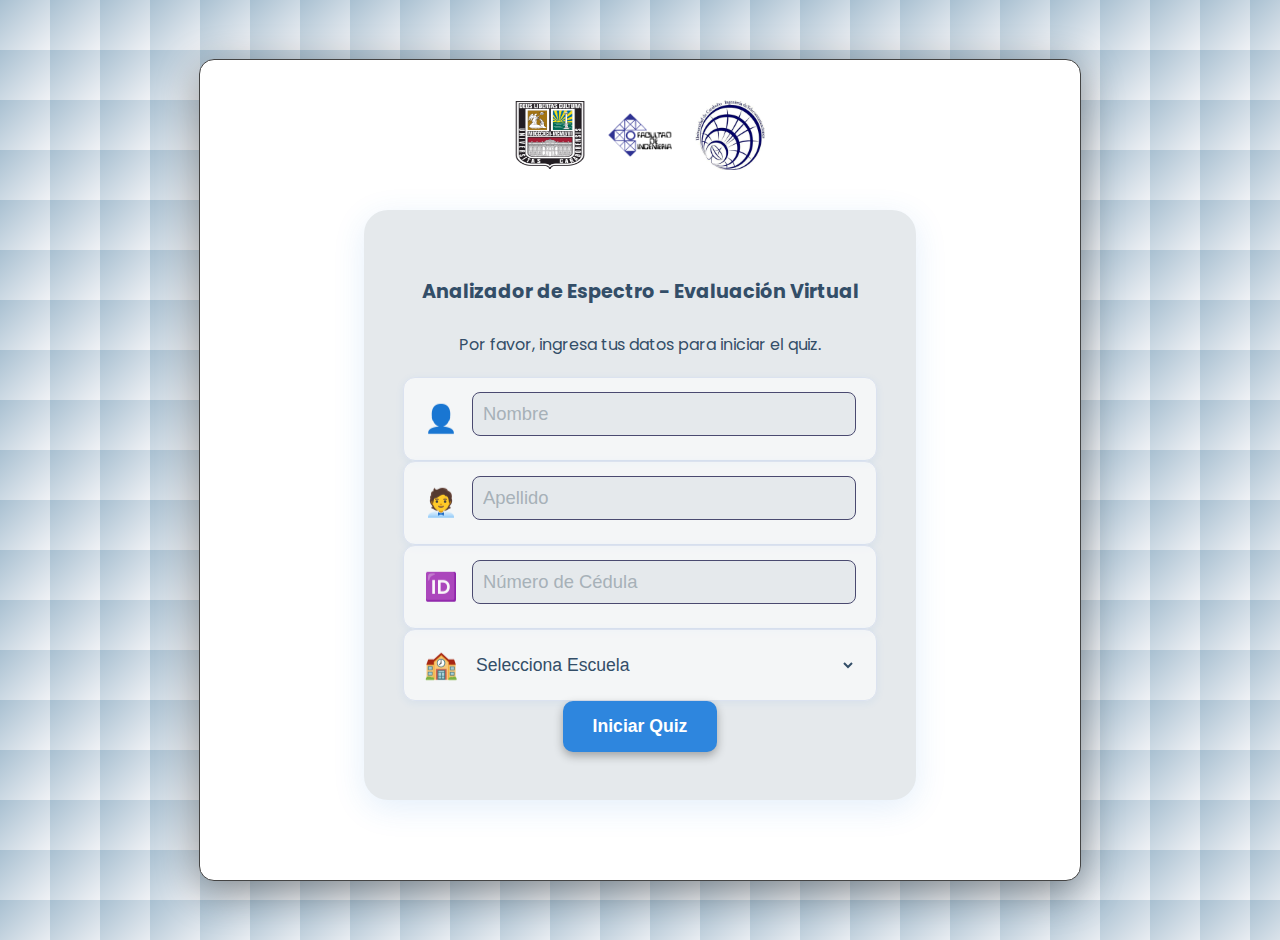
<file: index.html>
<!DOCTYPE html>
<html lang="es">
<head>
    <meta charset="UTF-8">
    <meta name="viewport" content="width=device-width, initial-scale=1.0">
    <title>Quiz Analizador de Espectro</title>
    <link rel="preconnect" href="https://fonts.googleapis.com">
    <link rel="preconnect" href="https://fonts.gstatic.com" crossorigin>
    <link href="https://fonts.googleapis.com/css2?family=Poppins:wght@400;600;700&display=swap" rel="stylesheet">
    <link rel="stylesheet" href="style.css">
</head>
<body>

    <div class="quiz-container">
        <div class="header-logo">
            <img src="assets/UC_logo.png" alt="Logo Personal 1">
            <img src="assets/ingenieria uc.png" alt="Logo Personal 2">
            <img src="assets/telecom.jpg" alt="Logo Personal 3">
        </div>

        <div id="start-screen">
            <div class="registro-box">
                <p style="font-weight: bold; font-size: 1.2em; margin-bottom: 10px;">Analizador de Espectro - Evaluación Virtual</p>
                <p style="margin-bottom: 20px;">Por favor, ingresa tus datos para iniciar el quiz.</p>
                <div class="input-group">
                    <span class="input-icon">👤</span>
                    <input type="text" id="user-name" placeholder="Nombre">
                </div>
                <div class="input-group">
                    <span class="input-icon">🧑‍💼</span>
                    <input type="text" id="user-lastname" placeholder="Apellido">
                </div>
                <div class="input-group">
                    <span class="input-icon">🆔</span>
                    <input type="tel" id="user-cedula" placeholder="Número de Cédula">
                </div>
                <div class="input-group">
                    <span class="input-icon">🏫</span>
                    <select id="user-school">
                        <option value="">Selecciona Escuela</option>
                        <option value="Eléctrica">Eléctrica ⚡</option>
                        <option value="Telecomunicaciones">Telecomunicaciones 📡</option>
                    </select>
                </div>
                <button id="start-quiz-btn">Iniciar Quiz</button>
            </div>
        </div>

        <div id="quiz-screen" style="display: none;">
            <div class="quiz-status">
                <span id="question-counter">Pregunta 1 de 5</span>
                <span id="timer">Tiempo: 00:00</span>
            </div>

            <div id="quiz-content">
            </div>

            <div class="navigation-buttons">
                <button id="next-btn">Siguiente</button>
                <button id="submit-btn">Terminar Quiz</button>
            </div>


            <div id="results" style="display: none;">
                <h2>Resultados del Quiz</h2>
                <div class="score-display"></div>
                <div id="results-details"></div>
                <button id="show-leaderboard-btn">Ver Tabla de Participantes</button>
            </div>

            <div id="leaderboard" style="display: none;">
                <h2>Tabla de Participantes</h2>
                <p>Los participantes se muestran en el orden en que finalizaron el quiz.</p>
                <table id="leaderboard-table">
                    <thead>
                        <tr>
                            <th>Posición</th>
                            <th>Nombre y Apellido</th>
                            <th>Puntuación</th>
                            <th>Tiempo</th>
                        </tr>
                    </thead>
                    <tbody></tbody>
                </table>
            </div>
        </div>
    </div>

    <script src="script.js"></script>
</body>
</html>
</file>
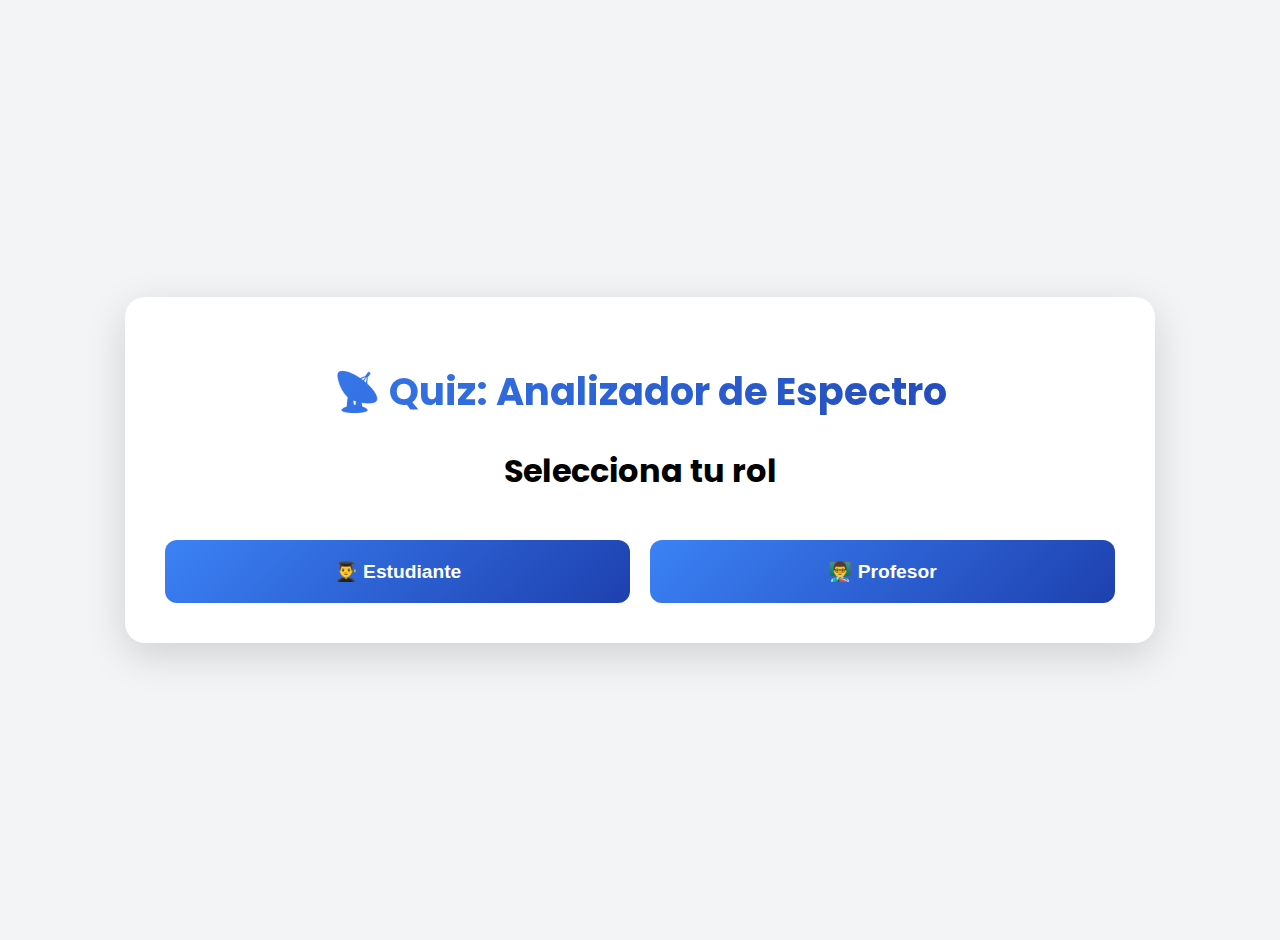
<file: Parcial Instru 1.html>
<!DOCTYPE html> 
<html lang="es">
<head>
<meta charset="UTF-8">
<meta name="viewport" content="width=device-width, initial-scale=1.0">
<title>Quiz Analizador de Espectro</title>
<link href="https://fonts.googleapis.com/css2?family=Poppins:wght@400;600;700&family=Roboto:wght@400;500&display=swap" rel="stylesheet">
<style>
:root {
  --primary: #3b82f6;
  --primary-dark: #1e40af;
  --success: #10b981;
  --warning: #facc15;
  --error: #ef4444;
  --bg: #f3f4f6;
  --card: #ffffff;
  --text: #1f2937;
  --muted: #6b7280;
  --gradient: linear-gradient(135deg, #3b82f6, #1e40af);
}

body {
  margin:0;
  font-family:'Roboto', sans-serif;
  background:var(--bg);
  display:flex;
  justify-content:center;
  align-items:center;
  min-height:100vh;
  padding:20px;
}

.quiz-container {
  background: var(--card);
  border-radius:20px;
  padding:40px;
  max-width:950px;
  width:100%;
  box-shadow:0 12px 40px rgba(0,0,0,0.15);
  animation: fadeIn 0.6s ease-in-out;
}

@keyframes fadeIn { from {opacity:0; transform:translateY(20px);} to {opacity:1; transform:translateY(0);} }

h1,h2 { font-family: 'Poppins', sans-serif; text-align:center; margin-bottom:25px; font-weight:700; }
h1 { background: var(--gradient); -webkit-background-clip:text; -webkit-text-fill-color:transparent; font-size:2.4em;}
h2 { font-size:2em; }

#role-screen, #start-screen, #quiz-screen, #results, #professor-screen, #professor-panel { display:none; }
#role-screen.active, #start-screen.active, #quiz-screen.active, #results.active, #professor-screen.active, #professor-panel.active { display:block; }

.input-emoji { display:flex; align-items:center; margin:10px 0; }
.input-emoji span { margin-right:8px; }

input, select { width:100%; padding:14px; border-radius:10px; border:1px solid #d1d5db; font-size:1em;}

button { background: var(--gradient); color:white; font-weight:600; border:none; border-radius:12px; padding:14px 28px; margin-top:15px; cursor:pointer; transition: transform 0.25s ease, box-shadow 0.25s ease; font-size:1em;}
button:hover { transform:translateY(-3px); box-shadow:0 6px 14px rgba(59,130,246,0.4);}

.progress-bar { background:#e5e7eb; border-radius:10px; overflow:hidden; margin-bottom:20px; height:14px;}
.progress { background: var(--gradient); height:100%; width:0; transition: width 0.4s ease;}
.quiz-status { display:flex; justify-content:space-between; margin-bottom:15px; font-weight:600; color:var(--muted);}

.question-box { padding:25px; border-radius:16px; background:#f9fafb; font-weight:600; margin-bottom:20px; font-size:1.2em; box-shadow: inset 0 2px 6px rgba(0,0,0,0.05); font-family:'Roboto', sans-serif; }

.options-list { list-style:none; padding:0;}
.options-list li { background:#f3f4f6; color:#1f2937; margin:10px 0; padding:16px; border-radius:10px; cursor:pointer; transition: background 0.3s, transform 0.2s, box-shadow 0.3s, border 0.2s; border:1px solid #d1d5db; font-size:1.1em; font-family:'Roboto', sans-serif; }
.options-list li:hover { background:#e0e7ff; transform:translateX(4px); box-shadow:0 4px 10px rgba(59,130,246,0.2);}
.options-list li.selected { border:2px solid #1e40af; box-shadow:0 4px 12px rgba(59,130,246,0.4); background: var(--primary); color:white; font-weight:600;}

.user-justification-container { margin-top:20px; }
.user-justification-container textarea { width:100%; padding:14px; border-radius:10px; border:1px solid #d1d5db; resize:none; margin-top:8px; min-height:80px;}
.word-count { text-align:right; font-size:0.85em; color:var(--muted);}

.result-item { padding:18px; border-radius:12px; margin-bottom:14px; border-left:5px solid transparent; opacity:0; transform:translateY(10px); animation: fadeInResult 0.5s forwards; font-family:'Roboto', sans-serif; }
@keyframes fadeInResult { to {opacity:1; transform:translateY(0);} }

.result-item.correct { border-left-color:#10b981; background:#d1fae5; }
.result-item.partial { border-left-color:#facc15; background:#fef3c7; }
.result-item.incorrect { border-left-color:#ef4444; background:#fee2e2;}

.score-display { font-size:1.4em; font-weight:700; margin-bottom:15px; color: var(--primary-dark);}

.warning-box { background:#e0f2ff; border-left:6px solid #3b82f6; color:#1f2937; padding:14px 18px; border-radius:12px; margin-top:15px; font-size:1em; font-weight:600; display:flex; flex-direction:column; gap:6px;}

.role-buttons { display:flex; justify-content:center; gap:20px; margin-top:30px; }
.role-buttons button { flex:1; font-size:1.2em; padding:20px; }
.table-container { margin-top:20px; overflow-x:auto; }
table { width:100%; border-collapse:collapse; margin-top:10px; }
th,td { border:1px solid #ddd; padding:10px; text-align:center; }
th { background:var(--primary); color:white; }
</style>
</head>
<body>
<div class="quiz-container">
<h1>📡 Quiz: Analizador de Espectro</h1>

<!-- Selección de rol -->
<div id="role-screen" class="active">
  <h2>Selecciona tu rol</h2>
  <div class="role-buttons">
    <button id="btn-student">👨‍🎓 Estudiante</button>
    <button id="btn-professor">👨‍🏫 Profesor</button>
  </div>
</div>

<!-- Pantalla Estudiante -->
<div id="start-screen">
<p>Bienvenido/a al Examen. Ingresa tus datos para comenzar:</p>
<div class="input-emoji"><span>👤</span><input type="text" id="user-name" placeholder="Nombre"></div>
<div class="input-emoji"><span>🧑‍💼</span><input type="text" id="user-lastname" placeholder="Apellido"></div>
<div class="input-emoji"><span>🆔</span><input type="text" id="user-cedula" placeholder="Número de Cédula"></div>
<div class="input-emoji"><span>🏫</span>
<select id="user-school">
<option value="">Selecciona Escuela</option>
<option value="Eléctrica">Eléctrica ⚡</option>
<option value="Telecomunicaciones">Telecomunicaciones 📡</option>
</select>
</div>

<button id="start-quiz-btn">🚀 Iniciar Quiz</button>

<div class="warning-box">
<p><strong>ADVERTENCIA</strong></p>
<p>1) Si cambias de pestaña o minimizas, el examen termina automáticamente.</p>
<p>2) Una vez dado al botón “Siguiente”, no puedes retroceder a preguntas anteriores.</p>
<p>3) Solo se permite un intento.</p>
<p>4) Asegúrate de responder y justificar cada pregunta; las puntuaciones dependen de la justificación.</p>
<p>5) El tiempo total del examen es de 30 minutos.</p>
<p>6) Evita actualizar la página para no perder tu progreso.</p>
</div>
</div>

<!-- Pantalla Profesor -->
<div id="professor-screen">
  <p>Acceso de Profesor</p>
  <div class="input-emoji"><span>🆔</span><input type="text" id="prof-cedula" placeholder="Cédula"></div>
  <div class="input-emoji"><span>🔑</span><input type="password" id="prof-clave" placeholder="Clave de acceso"></div>
  <button id="login-professor-btn">Ingresar</button>
</div>

<!-- Panel Profesor -->
<div id="professor-panel">
  <h2>📊 Notas de Estudiantes</h2>
  <div class="table-container">
    <table id="grades-table">
      <thead>
        <tr>
          <th>Nombre</th><th>Apellido</th><th>Cédula</th><th>Escuela</th><th>Nota</th><th>Acciones</th>
        </tr>
      </thead>
      <tbody></tbody>
    </table>
  </div>
</div>

<!-- Quiz -->
<div id="quiz-screen">
<div class="progress-bar"><div class="progress"></div></div>
<div class="quiz-status"><span id="question-counter"></span> <span id="timer">Tiempo: 00:00</span></div>
<div id="quiz-content"></div>
<button id="next-btn">➡️ Siguiente</button>
</div>

<!-- Resultados -->
<div id="results">
<h2><span>📊</span> Resultados</h2>
<div class="score-display"></div>
<div id="results-details"></div>
</div>

<script>
// Constantes
const PROFESOR_CLAVE = "prueba";

// Datos del quiz
const allQuizData=[
  {
    question:"¿Cuál sería la consecuencia de utilizar un ancho de banda de resolución (RBW) demasiado amplio en una medición?",
    options:[
      "Se mejora la capacidad de separar señales muy cercanas.",
      "El nivel de ruido disminuye y la resolución mejora.",
      "Se pierde la capacidad de distinguir señales próximas en frecuencia.",
      "No tiene ningún efecto sobre la medición."
    ],
    correctAnswer:"Se pierde la capacidad de distinguir señales próximas en frecuencia.",
    keywords:["RBW","ancho de banda","señales cercanas","resolución"]
  },
  {
    question:"Si al variar el atenuador de RF la distorsión no cambia, ¿qué conclusión podemos sacar?",
    options:[
      "La distorsión es originada por el propio analizador.",
      "La distorsión proviene de la señal original.",
      "El nivel de ruido está fuera de especificaciones.",
      "El oscilador local está generando armónicos."
    ],
    correctAnswer:"La distorsión proviene de la señal original.",
    keywords:["atenuador","distorsión","señal original"]
  },
  {
    question:"El oscilador local en un analizador de espectro superheterodino permite:",
    options:[
      "Generar la escala en frecuencia para la pantalla.",
      "Mezclar la señal de entrada para llevarla a una frecuencia intermedia (IF) fija.",
      "Suprimir el ruido de fase de la señal.",
      "Filtrar las componentes indeseadas en el dominio temporal."
    ],
    correctAnswer:"Mezclar la señal de entrada para llevarla a una frecuencia intermedia (IF) fija.",
    keywords:["oscilador local","frecuencia intermedia","IF","mezclar"]
  },
  {
    question:"Un estudiante observa que dos señales muy próximas en frecuencia aparecen como una sola en el analizador de espectro. ¿Qué debería ajustar?",
    options:[
      "Disminuir el RBW.",
      "Aumentar el tiempo de barrido.",
      "Reducir el atenuador de entrada.",
      "Subir la escala logarítmica en pantalla."
    ],
    correctAnswer:"Disminuir el RBW.",
    keywords:["RBW","señales próximas","resolución"]
  },
  {
    question:"¿Qué diferencia práctica existe entre un osciloscopio y un analizador de espectro?",
    options:[
      "El osciloscopio muestra señales en el dominio del tiempo, el analizador en el dominio de la frecuencia.",
      "El analizador mide tensión y el osciloscopio potencia.",
      "Ambos trabajan en el mismo dominio pero con distinta escala.",
      "El analizador de espectro es más preciso que cualquier osciloscopio."
    ],
    correctAnswer:"El osciloscopio muestra señales en el dominio del tiempo, el analizador en el dominio de la frecuencia.",
    keywords:["osciloscopio","analizador","dominio tiempo","dominio frecuencia"]
  }
];

let currentQuestionIndex=0;
let userAnswers={};
let examStarted=false;
let quizFinished=false;

// 30 minutos
let timeLeft=30*60; 
let timerInterval;

const roleScreen=document.getElementById('role-screen');
const startScreen=document.getElementById('start-screen');
const professorScreen=document.getElementById('professor-screen');
const professorPanel=document.getElementById('professor-panel');
const quizScreen=document.getElementById('quiz-screen');
const resultsScreen=document.getElementById('results');
const quizContent=document.getElementById('quiz-content');
const questionCounter=document.getElementById('question-counter');
const progressBar=document.querySelector('.progress');
const nextBtn=document.getElementById('next-btn');
const scoreDisplay=document.querySelector('.score-display');
const resultsDetails=document.getElementById('results-details');

// Botones de rol
document.getElementById('btn-student').addEventListener('click', ()=>{
  roleScreen.classList.remove('active');
  startScreen.classList.add('active');
});

document.getElementById('btn-professor').addEventListener('click', ()=>{
  roleScreen.classList.remove('active');
  professorScreen.classList.add('active');
});

// Login profesor
document.getElementById('login-professor-btn').addEventListener('click', ()=>{
  const cedula=document.getElementById('prof-cedula').value.trim();
  const clave=document.getElementById('prof-clave').value.trim();
  if(!cedula || !clave){ alert("Completa todos los campos."); return; }
  if(clave!==PROFESOR_CLAVE){ alert("Clave incorrecta."); return; }
  professorScreen.classList.remove('active');
  professorPanel.classList.add('active');
  loadGrades();
});

// Solo números en cédula estudiante
document.getElementById('user-cedula').addEventListener('input', e=>{ e.target.value=e.target.value.replace(/\D/g,''); });

// Inicio examen estudiante
document.getElementById('start-quiz-btn').addEventListener('click', ()=>{
  if(!document.getElementById('user-name').value.trim()||
     !document.getElementById('user-lastname').value.trim()||
     !document.getElementById('user-cedula').value.trim()||
     !document.getElementById('user-school').value){
       alert("Por favor completa todos los campos correctamente."); return;
     }
  startScreen.classList.remove('active');
  quizScreen.classList.add('active');
  examStarted=true;
  loadQuestion();
  startTimer(); 
});

function startTimer(){
  timerInterval=setInterval(()=>{
    const minutes=Math.floor(timeLeft/60);
    const seconds=timeLeft%60;
    document.getElementById('timer').textContent=
      `Tiempo: ${minutes.toString().padStart(2,'0')}:${seconds.toString().padStart(2,'0')}`;
    if(timeLeft <= 0){
      clearInterval(timerInterval);
      alert("⏰ El tiempo ha finalizado. El examen se cerrará automáticamente.");
      displayResults();
    }
    timeLeft--;
  },1000);
}

function loadQuestion(){
  const q=allQuizData[currentQuestionIndex];
  const saved=userAnswers[currentQuestionIndex]||{answer:"",justification:""};
  let optionsHtml="";
  q.options.forEach(opt=>{
    const sel=saved.answer===opt?"selected":"";
    optionsHtml+=`<li class="${sel}">${opt}</li>`;
  });
  quizContent.innerHTML=`
    <div class="question-box">${q.question}</div>
    <ul class="options-list">${optionsHtml}</ul>
    <div class="user-justification-container">
      <label>Tu Justificación:</label>
      <textarea id="user-justification" placeholder="Máx. 200 caracteres...">${saved.justification}</textarea>
      <div class="word-count" id="word-count">${saved.justification.length}/200</div>
    </div>
  `;
  questionCounter.textContent=`Pregunta ${currentQuestionIndex+1} de ${allQuizData.length}`;
  progressBar.style.width=`${(currentQuestionIndex/allQuizData.length)*100}%`;

  document.querySelectorAll('.options-list li').forEach(li=>{
    li.addEventListener('click',()=>{ document.querySelectorAll('.options-list li').forEach(l=>l.classList.remove('selected')); li.classList.add('selected'); });
  });

  document.getElementById('user-justification').addEventListener('input', e=>{
    if(e.target.value.length>200) e.target.value=e.target.value.slice(0,200);
    document.getElementById('word-count').textContent=`${e.target.value.length}/200`;
  });
}

// Siguiente
nextBtn.addEventListener('click', ()=>{
  const selected=document.querySelector('.options-list li.selected');
  const justification=document.getElementById('user-justification').value.trim();
  userAnswers[currentQuestionIndex]={ answer:selected?selected.textContent:"", justification };
  currentQuestionIndex++;
  if(currentQuestionIndex<allQuizData.length){ loadQuestion(); }
  else{ displayResults(); }
});

function displayResults(){
  quizFinished=true;
  examStarted=false;
  clearInterval(timerInterval);
  quizScreen.classList.remove('active');
  resultsScreen.classList.add('active');
  let totalScore=0;
  resultsDetails.innerHTML="";
  allQuizData.forEach((q,i)=>{
    const ua=userAnswers[i]||{answer:"",justification:""};
    let points=0;
    const answerCorrect=ua.answer===q.correctAnswer;
    let justificationCorrect=false;
    if(ua.justification){
      const lowerJust=ua.justification.toLowerCase();
      justificationCorrect=q.keywords.every(kw=>lowerJust.includes(kw.toLowerCase()));
    }
    if(answerCorrect && justificationCorrect) points=4;
    else if(answerCorrect && !justificationCorrect) points=1;
    else if(!answerCorrect && justificationCorrect) points=3;
    else points=0;
    totalScore+=points;

    let classes="result-item";
    let icon="";
    if(points===4){ classes+=" correct"; icon="✅"; }
    else if(points===1||points===3){ classes+=" partial"; icon="⚠️"; }
    else { classes+=" incorrect"; icon="❌"; }

    let html=`<div class="${classes}">${icon} <strong>Pregunta ${i+1}:</strong> ${q.question}<br>
      <strong>Tu respuesta:</strong> ${ua.answer||"No respondida"}<br>
      <strong>Respuesta correcta:</strong> ${q.correctAnswer}<br>`;
    if(ua.justification) html+=`<strong>Justificación:</strong> ${ua.justification}<br>`;
    html+=`<strong>Puntos:</strong> ${points}/4</div>`;
    resultsDetails.innerHTML+=html;
  });
  scoreDisplay.textContent=`Puntuación Total: ${totalScore}/${allQuizData.length*4}`;
  progressBar.style.width="100%";

  // Guardar nota si no existe
  saveGrade(totalScore);
}

function saveGrade(score){
  const name=document.getElementById('user-name').value.trim();
  const lastname=document.getElementById('user-lastname').value.trim();
  const cedula=document.getElementById('user-cedula').value.trim();
  const school=document.getElementById('user-school').value;
  let grades=JSON.parse(localStorage.getItem('grades')||'[]');
  if(grades.some(g=>g.cedula===cedula)) return; // ya existe
  grades.push({name,lastname,cedula,school,score});
  localStorage.setItem('grades',JSON.stringify(grades));
}

function loadGrades(){
  const tbody=document.querySelector('#grades-table tbody');
  tbody.innerHTML="";
  let grades=JSON.parse(localStorage.getItem('grades')||'[]');
  grades.forEach((g,idx)=>{
    const tr=document.createElement('tr');
    tr.innerHTML=`
      <td>${g.name}</td>
      <td>${g.lastname}</td>
      <td>${g.cedula}</td>
      <td>${g.school}</td>
      <td>${g.score}</td>
      <td><button onclick="deleteGrade(${idx})">❌ Borrar</button></td>
    `;
    tbody.appendChild(tr);
  });
}

function deleteGrade(index){
  let grades=JSON.parse(localStorage.getItem('grades')||'[]');
  grades.splice(index,1);
  localStorage.setItem('grades',JSON.stringify(grades));
  loadGrades();
}

// Finalizar examen si cambia de pestaña solo durante examen
document.addEventListener("visibilitychange", ()=>{
  if(examStarted && !quizFinished && document.hidden){ alert("El examen ha finalizado automáticamente."); displayResults(); }
});
window.addEventListener("blur", ()=>{
  if(examStarted && !quizFinished){ alert("El examen ha finalizado automáticamente."); displayResults(); }
});
</script>
</div>
</body>
</html>
</file>
<file: style.css>
:root {
    --bg-color: #f0f2f5;
    --container-bg: #ffffff;
    --text-color: #334e68;
    --accent-color: #2e86de;
    --input-bg: #eaf0fa;
    --input-border: #dbe2ef;
    --input-icon: #334e68;
    --button-bg: #2e86de;
    --button-hover: #226aad;
    --card-bg: #f4f6fa;
}

body {
    font-family: 'Poppins', sans-serif;
    background: var(--bg-color);
    color: var(--text-color);
    display: flex;
    justify-content: center;
    align-items: center;
    min-height: 100vh;
    margin: 0;
}

.quiz-container {
    background-color: var(--container-bg);
    padding: 40px;
    border-radius: 15px;
    box-shadow: 0 10px 40px rgba(0, 0, 0, 0.08);
    width: 100%;
    max-width: 800px;
    text-align: center;
    margin: 0 auto;
}

.header-logo {
    display: flex;
    justify-content: center;
    gap: 32px;
    margin-bottom: 24px;
}
.header-logo img {
    height: 80px;
    width: auto;
}

.registro-box {
    background: var(--card-bg);
    border-radius: 24px;
    box-shadow: 0 8px 32px rgba(46, 134, 222, 0.13);
    padding: 48px 36px;
    max-width: 480px;
    margin: 0 auto;
    margin-top: 40px;
    margin-bottom: 40px;
    display: flex;
    flex-direction: column;
    align-items: center;
}
.registro-header h2 {
    font-size: 1.5em;
    font-weight: 700;
    color: var(--text-color);
    margin-bottom: 8px;
}
.registro-header p {
    color: #4a4a70;
    font-size: 1.1em;
    margin-bottom: 24px;
}
.registro-form {
    width: 100%;
    display: flex;
    flex-direction: column;
    gap: 18px;
}
.input-group {
    display: flex;
    align-items: center;
    background: #ffffff94;
    border-radius: 12px;
    padding: 14px 20px;
    width: 90%;
    box-shadow: 0 2px 8px rgba(46, 134, 222, 0.07);
    border: 1px solid #dbe2ef;
}
.input-icon {
    font-size: 1.7em;
    margin-right: 14px;
    color: var(--input-icon);
    display: flex;
    align-items: center;
}
.input-group input,
.input-group select {
    flex: 1;
    border: none;
    background: transparent;
    font-size: 1.15em;
    padding: 8px 0;
    outline: none;
    color: var(--text-color);
}
.input-group select {
    font-size: 1.1em;
}
.registro-form button {
    background: var(--button-bg);
    color: #fff;
    font-size: 1.15em;
    font-weight: 600;
    border: none;
    border-radius: 10px;
    padding: 14px 0;
    margin-top: 10px;
    box-shadow: 0 2px 8px rgba(46, 134, 222, 0.13);
    cursor: pointer;
    transition: background 0.2s, box-shadow 0.2s;
}
.registro-form button:hover {
    background: var(--button-hover);
    box-shadow: 0 4px 16px rgba(46, 134, 222, 0.18);
}

        /* Estilos generales y colores */
        :root {
            --bg-color: #f0f2f5;           /* Light grayish blue background */
            --container-bg: #ffffff;       /* Off-white container background */
            --text-color: #334e68;         /* Darker blue for text */
            --light-text: #1d2c3e;         /* Very dark blue for headings */
            --accent-color: #2e86de;       /* Bright blue for accents */
            --hover-color: #226aad;        /* Slightly darker blue for hover effects */
            --correct-color: #2ecc71;      /* Green for correct answers */
            --incorrect-color: #e74c3c;    /* Red for incorrect answers */
            --card-bg: #e5e9ec;            /* A light card background */
            --light-blue: #add8e6;
        }

        body {
            font-family: 'Poppins', sans-serif;
            background: linear-gradient(135deg, #a8c0d1, #f0f2f5); /* Fondo degradado */
            color: var(--text-color);
            display: flex;
            justify-content: center;
            align-items: center;
            min-height: 100vh;
            margin: 0;
            padding: 20px;
            -webkit-user-select: none;
            -moz-user-select: none;
            -ms-user-select: none;
            user-select: none;
            background-size: 50px 50px;
        }
        .quiz-container {
            background-color: var(--container-bg);
            padding: 40px;
            border-radius: 15px;
            box-shadow: 0 10px 40px rgba(0, 0, 0, 0.4);
            width: 100%;
            max-width: 800px;
            text-align: center;
            transition: transform 0.3s ease-in-out;
            border: 1px solid #444;
        }
        .quiz-container:hover {
            transform: translateY(-5px);
        }
        .header-logo {
            font-size: 3em;
            margin-bottom: 20px;
            display: flex; /* Añadido para alinear los logos */
            justify-content: center;
            gap: 20px; /* Espacio entre los logos */
        }
        .header-logo img {
            width: 70px; /* Ajusta el tamaño de los logos */
            height: 70px;
        }
        .quiz-status {
            display: flex;
            justify-content: space-between;
            align-items: center;
            margin-bottom: 25px;
            color: var(--text-color);
            font-size: 1.1em;
            font-weight: 600;
        }
        .question-box {
            background-color: var(--card-bg);
            border-radius: 12px;
            padding: 30px;
            text-align: left;
            margin-bottom: 25px;
            box-shadow: inset 0 2px 5px rgba(0, 0, 0, 0.2);
        }
        .question-box p {
            font-size: 1.4em;
            color: var(--light-text);
            margin: 0;
            font-weight: 600;
        }
        .options-list {
            list-style: none;
            padding: 0;
            margin-top: 25px;
        }
        .options-list li {
            background-color: #3e3e60;
            margin-bottom: 12px;
            padding: 18px;
            border-radius: 10px;
            cursor: pointer;
            transition: background-color 0.3s, transform 0.2s, box-shadow 0.2s;
            font-size: 1.1em;
            font-weight: 400;
            color: white; /* Color de texto cambiado a blanco */
            border: 1px solid #4a4a70;
        }
        .options-list li:hover {
            background-color: #4a4a70;
            transform: translateY(-3px);
            box-shadow: 0 4px 10px rgba(0, 0, 0, 0.3);
        }
        .options-list li.selected {
            background-color: var(--accent-color);
            color: white;
            font-weight: 600;
        }
        .user-justification-container label {
            font-weight: 600;
            color: var(--accent-color);
        }
        .user-justification-container textarea {
            background-color: var(--card-bg);
            border: 1px solid #4a4a70;
            color: var(--text-color);
            width: 100%;
            padding: 15px;
            border-radius: 8px;
            box-sizing: border-box;
            transition: border-color 0.3s;
        }
        .user-justification-container textarea:focus {
            outline: none;
            border-color: var(--accent-color);
        }
        .word-count {
            color: #b0b0b0;
            text-align: right;
            margin-top: 5px;
            font-size: 0.9em;
        }
        .navigation-buttons button, #start-quiz-btn {
            padding: 15px 30px;
            font-size: 1.1em;
            font-weight: 600;
            border: none;
            border-radius: 10px;
            cursor: pointer;
            transition: background-color 0.3s, transform 0.2s;
            box-shadow: 0 4px 10px rgba(0, 0, 0, 0.3);
        }
        #next-btn, #submit-btn, #start-quiz-btn {
            background-color: var(--accent-color);
            color: white;
        }
        #next-btn:hover, #submit-btn:hover, #start-quiz-btn:hover {
            background-color: var(--hover-color);
            transform: translateY(-2px);
        }
        #start-screen input[type="text"],
        #start-screen input[type="tel"] {
            background-color: var(--card-bg);
            border: 1px solid #4a4a70;
            color: var(--text-color);
            border-radius: 8px;
            padding: 10px;
            margin-bottom: 10px;
            width: calc(100% - 22px);
            box-sizing: border-box;
        }
        #start-screen input::placeholder {
            color: #a7b1b8;
        }
        .score-display {
            color: var(--accent-color);
        }
        .result-item {
            background-color: var(--card-bg);
            border: 1px solid #e6dee6;
            box-shadow: 0 2px 8px rgba(0, 0, 0, 0.2);
            padding: 15px;
            margin-bottom: 10px;
            border-radius: 8px;
            text-align: left;
        }
        .result-item.correct {
            border-left: 5px solid var(--correct-color);
            background-color: #ece1f3;
        }
        .result-item.incorrect {
            border-left: 5px solid var(--incorrect-color);
            background-color: #e7e2e7;
        }
        .user-justification-result {
            border-left: 3px solid var(--hover-color);
            padding-left: 10px;
            margin-top: 5px;
            font-style: italic;
            color: #b0b0b0;
        }
        #export-btn, #show-leaderboard-btn {
            background-color: #f39c12;
            color: white;
            padding: 12px 25px;
            border: none;
            border-radius: 10px;
            cursor: pointer;
            transition: background-color 0.3s, transform 0.2s;
            box-shadow: 0 4px 10px rgba(0, 0, 0, 0.3);
            margin-top: 20px;
        }
        #export-btn:hover, #show-leaderboard-btn:hover {
            background-color: #e67e22;
            transform: translateY(-2px);
        }
        #leaderboard {
            margin-top: 30px;
            text-align: left;
        }
        #leaderboard h2 {
            text-align: center;
            color: var(--accent-color);
        }
        #leaderboard table {
            width: 100%;
            border-collapse: collapse;
            margin-top: 20px;
        }
        #leaderboard th, #leaderboard td {
            padding: 12px;
            border: 1px solid #555;
            text-align: left;
        }
        #leaderboard th {
            background-color: #3e3e60;
            color: var(--light-text);
        }
        #leaderboard tr:nth-child(even) {
            background-color: #2a2a4a;
        }
        /* Eliminada la regla de :hover para evitar el cambio de color */
</file>
